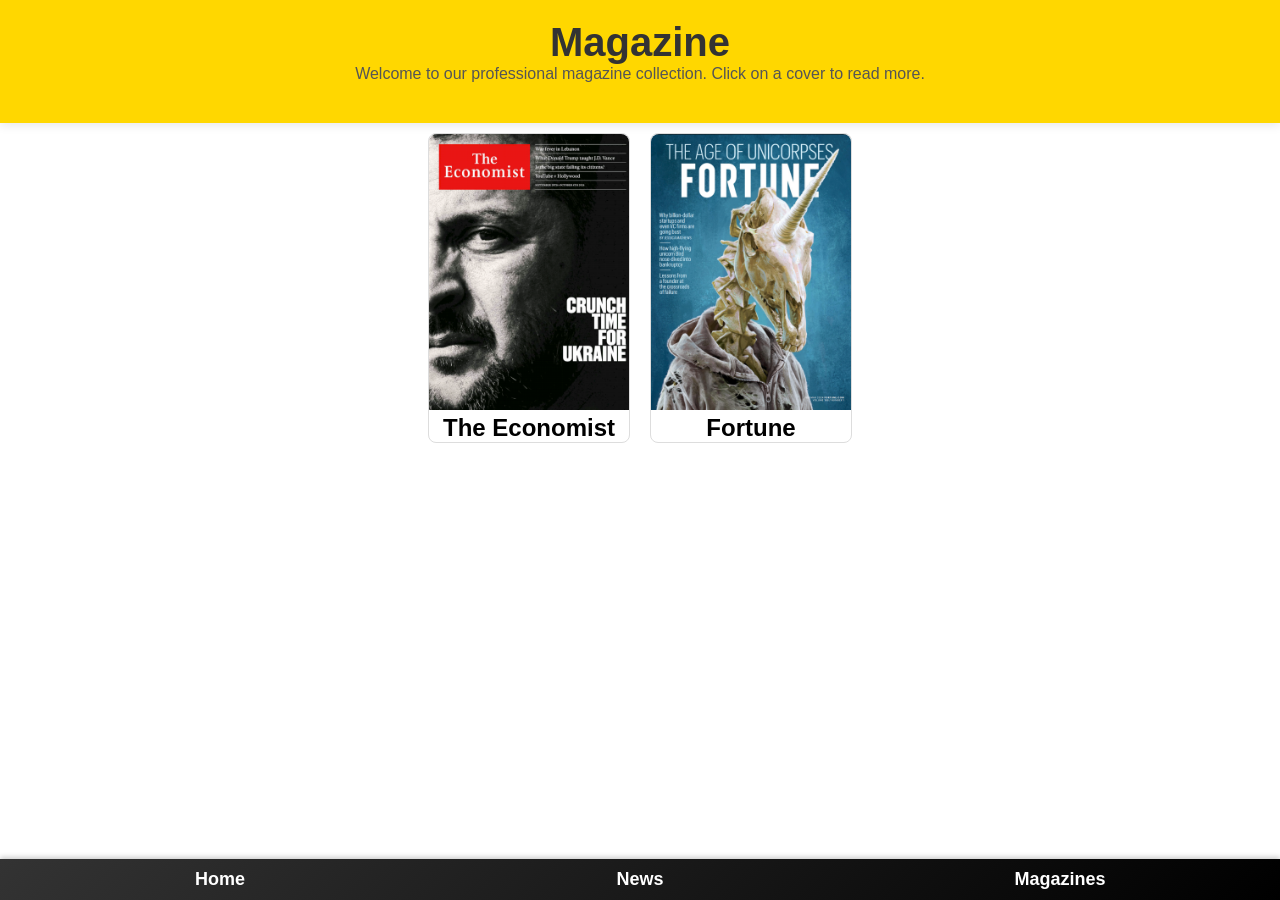
<file: magazine.html>
<!DOCTYPE html>
<html lang="en">
<head>
    <meta charset="UTF-8">
    <meta name="viewport" content="width=device-width, initial-scale=1.0">
    <title>Magazine</title>
    <link rel="stylesheet" href="magazine.css">
    <script src="magazine.js" defer></script>
</head>
<body>
    <header>
        <h1>Magazine</h1>
        <p>Welcome to our professional magazine collection. Click on a cover to read more.</p>
    </header>

    <main>
        <div class="magazine-snippets">
            <!-- Example Snippet 1 -->
            <div class="magazine-snippet" onclick="openMagazine('magazine1.pdf', 'Magazine Title 1', 'cover1.jpg')">
                <img src="cover1.jpg" alt="Magazine Title 1 Cover" class="cover-image">
                <h2>The Economist</h2>
                
            </div>

            <!-- Example Snippet 2 -->
            <div class="magazine-snippet" onclick="openMagazine('magazine2.pdf', 'Magazine Title 2', 'cover2.jpg')">
                <img src="cover2.jpg" alt="Magazine Title 2 Cover" class="cover-image">
                <h2>Fortune</h2>
                
            </div>

        

            <!-- Add more snippets as needed -->
        </div>

        <!-- PDF Container -->
        <div id="pdf-container">
            <button id="close-pdf" onclick="closePdf()">Close</button>
            <iframe id="pdf-iframe" src="" frameborder="0"></iframe>
        </div>

    </main>

    <!-- Bottom Navigation Bar -->
    <nav class="bottom-nav">
        <ul>
            <li><a href="home.html">Home</a></li>
            <li><a href="news.html">News</a></li>
            <li><a href="magazine.html">Magazines</a></li>
        </ul>
    </nav>
</body>
</html>
</file>
<file: magazine.css>
/* Reset default browser styles */
body, h1, h2, p {
  margin: 0;
  padding: 0;
  font-family: Arial, sans-serif;
}

header {
  text-align: center;
  background-color: #FFD700; /* Gold color */
  padding: 20px;
  box-shadow: 0 2px 10px rgba(0, 0, 0, 0.1);
}

h1 {
  font-size: 2.5em;
  color: #333;
}

p {
  color: #555;
  margin-bottom: 20px;
}

.main {
  padding: 20px;
}

.magazine-snippets {
  display: flex;
  flex-wrap: wrap;
  justify-content: center;
}

.magazine-snippet {
  border: 1px solid #ddd;
  border-radius: 8px;
  margin: 10px;
  width: 200px;
  text-align: center;
  cursor: pointer;
  transition: transform 0.2s;
}

.magazine-snippet:hover {
  transform: scale(1.05);
}

.cover-image {
  width: 100%;
  border-top-left-radius: 8px;
  border-top-right-radius: 8px;
}

.pdf-container {
  display: flex;
  flex-direction: column;
  align-items: center;
  padding: 20px;
}

#pdf-iframe {
  width: 80%;
  height: 80vh;
  border: none;
}

#close-btn {
  margin-top: 20px;
  padding: 10px 20px;
  border: none;
  background-color: #FF4500; /* Orange Red */
  color: white;
  border-radius: 5px;
  cursor: pointer;
}

/* Bottom Navigation Bar */
.bottom-nav {
  position: fixed; /* Keeps the nav at the bottom of the screen */
  bottom: 0; /* Aligns the nav at the bottom */
  left: 0;
  width: 100%;
  background-image: linear-gradient(135deg, #333333, #000000); /* Black Gradient */
  box-shadow: 0 -2px 5px rgba(0, 0, 0, 0.2);
  z-index: 100; /* Ensure it stays on top of other content */
}

.bottom-nav ul {
  display: flex;
  justify-content: space-around;
  padding: 10px;
  margin: 0;
  list-style: none;
}

.bottom-nav li {
  flex: 1;
  text-align: center;
}

.bottom-nav a {
  text-decoration: none;
  color: white;
  font-size: 18px;
  font-weight: bold;
}

.bottom-nav a:hover {
  color: #FFD700; /* Highlight color when hovering */
}


/* Style for the PDF container */
#pdf-container {
  position: fixed; /* Ensure it covers the whole screen */
  top: 0;
  left: 0;
  width: 100%;
  height: 100%;
  background: rgba(0, 0, 0, 0.8); /* Dark background for overlay effect */
  display: none; /* Initially hidden */
  justify-content: center; /* Center the PDF */
  align-items: center; /* Center the PDF */
  overflow: auto; /* Allow scrolling */
}

/* Style for the iframe */
#pdf-iframe {
  width: 80%; /* Adjust as needed */
  height: 80%; /* Adjust as needed */
  border: none; /* Remove border for a cleaner look */
  pointer-events: auto; /* Enable pointer events for the iframe */
}

/* Style for the close button */
#close-pdf {
  position: absolute;
  top: 20px;
  right: 20px;
  background-color: red;
  color: white;
  border: none;
  padding: 10px;
  cursor: pointer;
  z-index: 999; /* Ensure it is above the PDF */
}
</file>
